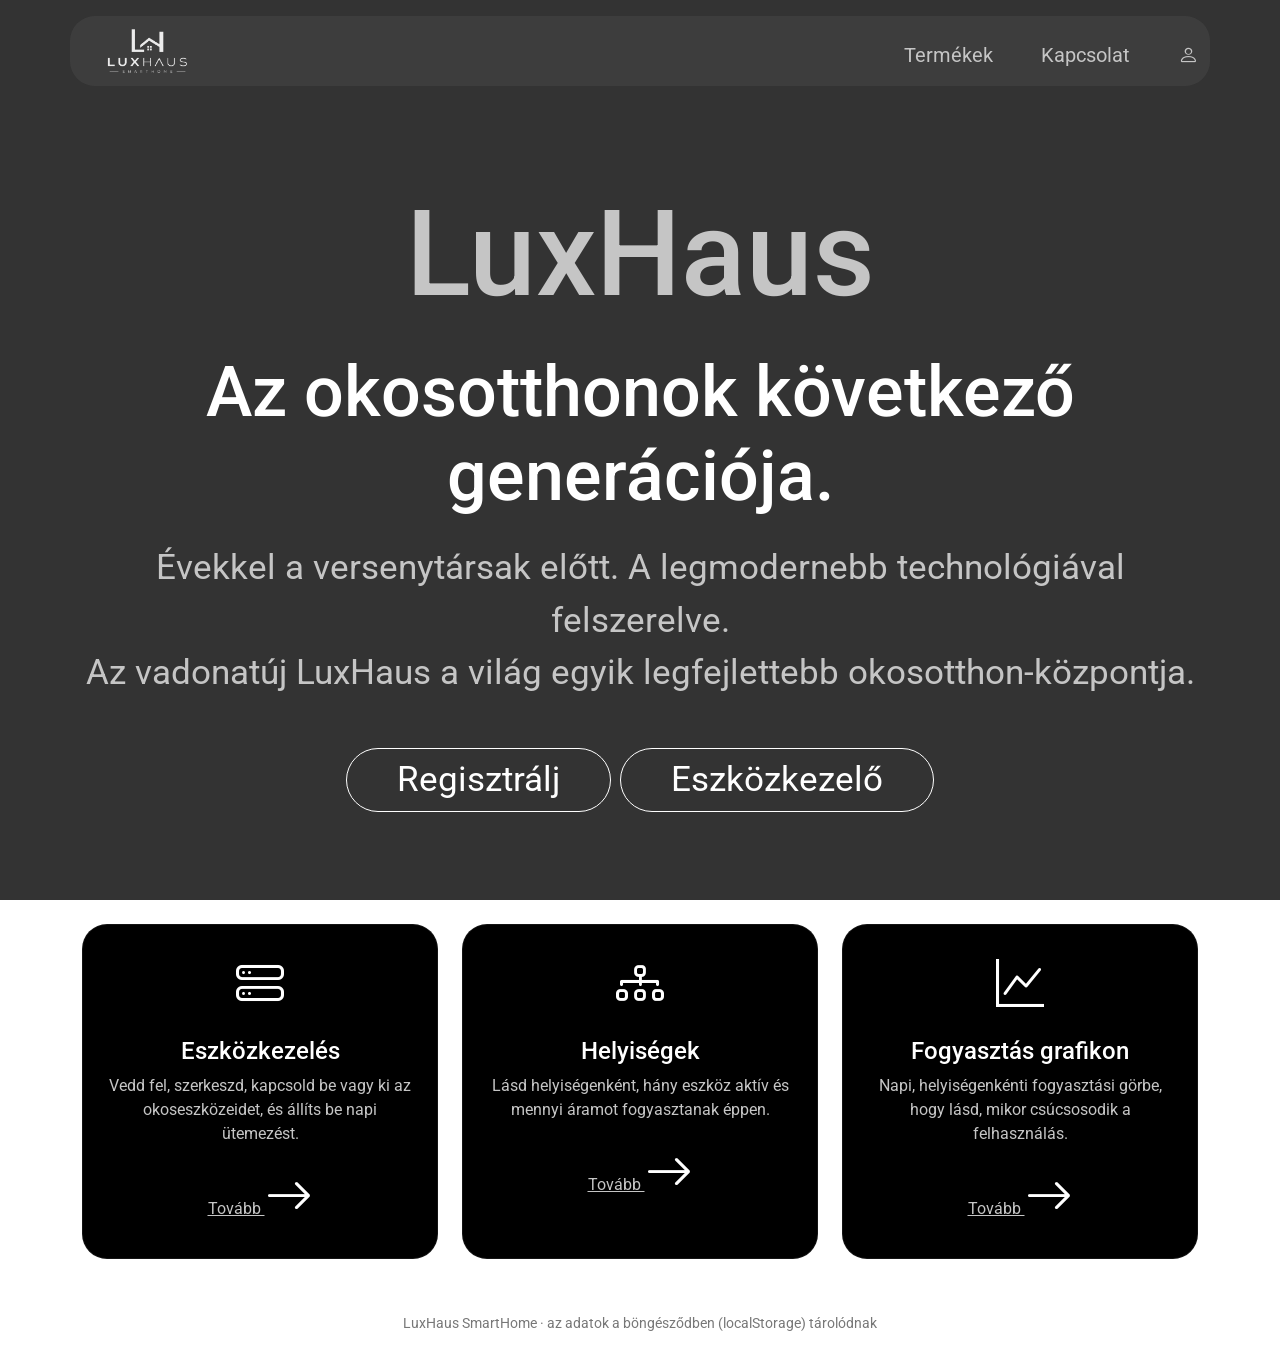
<file: LuxHausProject/index.html>
<!DOCTYPE html>
<html lang="hu">

<head>
    <meta charset="UTF-8">
    <meta name="viewport" content="width=device-width, initial-scale=1.0">
    <link rel="stylesheet" href="css/bootstrap.min.css">
    <link rel="stylesheet" href="css/style.css">
    <link rel="stylesheet" href="https://cdn.jsdelivr.net/npm/bootstrap-icons@1.13.1/font/bootstrap-icons.min.css">
    <title>LuxHaus</title>
</head>

<body>
    <div id="root" style="display:none"></div>
    <header class="mt-3">
        <video class="background-video" autoplay muted loop playsinline>
            <source src="img/stocktech.mp4" type="video/mp4">
        </video>
        <nav>
        <div class="container">
            <div class="row">
                <div class="col-lg-3 text-center text-lg-start">
                    <a href="index.html"><img src="img/image.png" alt="LuxHaus Logo" title="Logo" class="w-50"></a>
                </div>
                <div class="col-lg-9">
                        <ul class="d-flex mt-4 fs-5 justify-content-end">
                            <li class="ms-5"><a href="eszkozok.html">Termékek</a></li>
                            <li class="ms-5"><a href="kapcsolat.html">Kapcsolat</a></li>
                            <li class="ms-5"><a href="profile.html" class="nav-profil"><i class="bi bi-person"></i></a></li>
                        </ul>
                </div>
            </div>
        </div>
        </nav>
        <section class="pt-5 mt-5 first">
            <div class="container">
                <h1 class="text-center">LuxHaus</h1>
                <h2 class="text-center mt-4 text-white">Az okosotthonok következő generációja.</h2>
                <p class="text-center mt-4">Évekkel a versenytársak előtt. A legmodernebb technológiával felszerelve. <br> Az vadonatúj LuxHaus a világ egyik legfejlettebb okosotthon-központja.</p>
                <p class="text-center mt-5"><a href="profile.html"><button type="button">Regisztrálj</button></a> <a href="eszkozok.html"><button type="button">Eszközkezelő</button></a></p>
            </div>
        </section>
    </header>
    <main class="pt-5 mt-5">
        <section>
            <div class="container">
                <div class="row">
                    <div class="col-md-4 mb-4">
                        <div class="panel text-center funkcio h-100">
                            <i class="bi bi-hdd-stack"></i>
                            <h4 class="mt-3">Eszközkezelés</h4>
                            <p>Vedd fel, szerkeszd, kapcsold be vagy ki az okoseszközeidet, és állíts be napi ütemezést.</p>
                            <a href="eszkozok.html">Tovább <i class="bi bi-arrow-right"></i></a>
                        </div>
                    </div>
                    <div class="col-md-4 mb-4">
                        <div class="panel text-center funkcio h-100">
                            <i class="bi bi-diagram-3"></i>
                            <h4 class="mt-3">Helyiségek</h4>
                            <p>Lásd helyiségenként, hány eszköz aktív és mennyi áramot fogyasztanak éppen.</p>
                            <a href="eszkozok.html?oldal=helyisegek">Tovább <i class="bi bi-arrow-right"></i></a>
                        </div>
                    </div>
                    <div class="col-md-4 mb-4">
                        <div class="panel text-center funkcio h-100">
                            <i class="bi bi-graph-up"></i>
                            <h4 class="mt-3">Fogyasztás grafikon</h4>
                            <p>Napi, helyiségenkénti fogyasztási görbe, hogy lásd, mikor csúcsosodik a felhasználás.</p>
                            <a href="eszkozok.html?oldal=grafikon">Tovább <i class="bi bi-arrow-right"></i></a>
                        </div>
                    </div>
                </div>
            </div>
        </section>
    </main>
    <footer>
        <div class="container text-center">LuxHaus SmartHome &middot; az adatok a böngésződben (localStorage) tárolódnak</div>
    </footer>
</body>
<script src="js/bootstrap.bundle.min.js"></script>
<script src="js/profil.js"></script>
<script src="js/eszkoz.js"></script>
<script src="js/tarolo.js"></script>
<script src="js/script.js"></script>
</html>
</file>
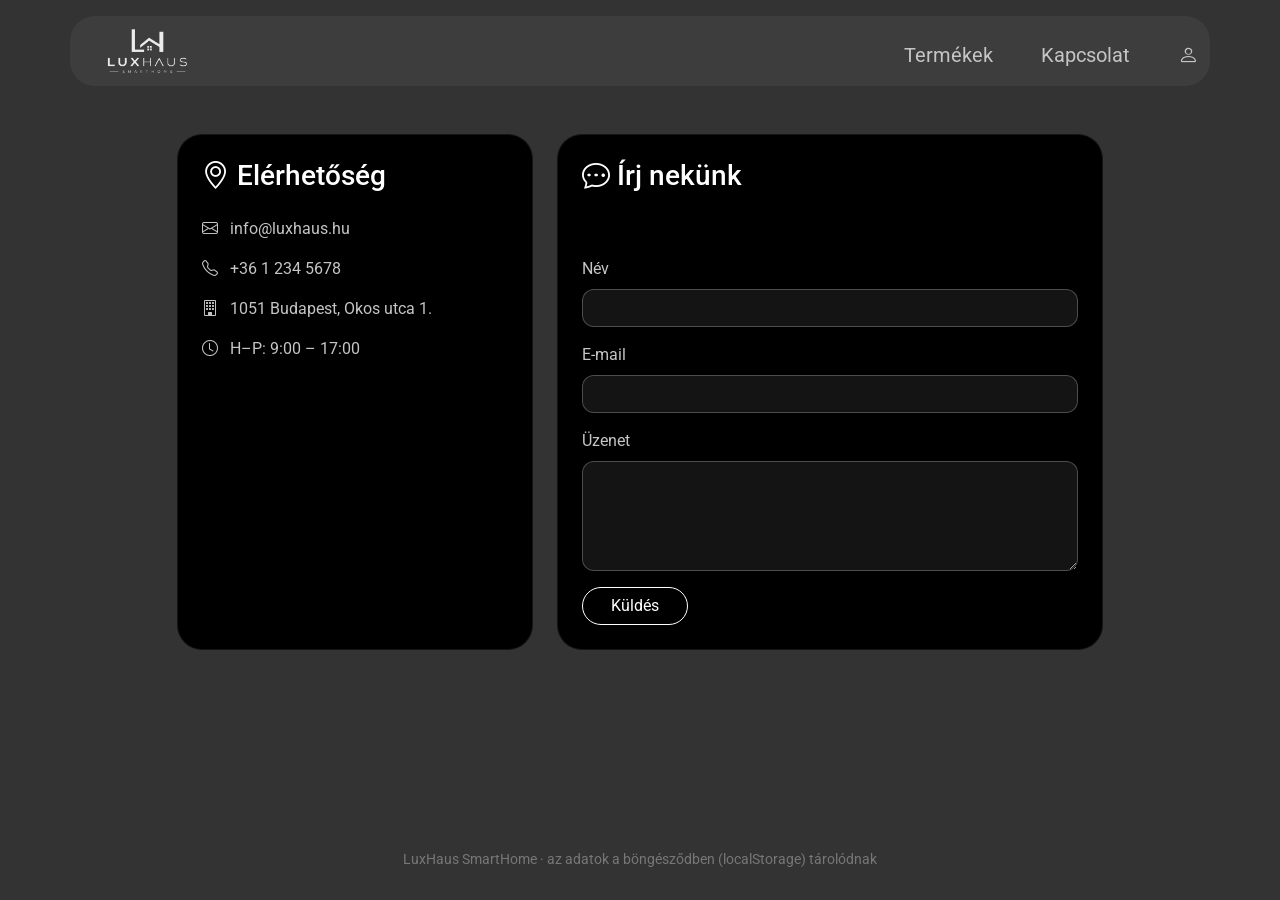
<file: LuxHausProject/kapcsolat.html>
<!DOCTYPE html>
<html lang="hu">

<head>
    <meta charset="UTF-8">
    <meta name="viewport" content="width=device-width, initial-scale=1.0">
    <link rel="stylesheet" href="css/bootstrap.min.css">
    <link rel="stylesheet" href="css/style.css">
    <link rel="stylesheet" href="css/login.css">
    <link rel="stylesheet" href="https://cdn.jsdelivr.net/npm/bootstrap-icons@1.13.1/font/bootstrap-icons.min.css">
    <title>LuxHaus - Kapcsolat</title>
</head>

<body>
    <header class="mt-3">
        <video class="background-video" autoplay muted loop playsinline>
            <source src="img/stocktech.mp4" type="video/mp4">
        </video>
        <nav>
        <div class="container">
            <div class="row">
                <div class="col-lg-3 text-center text-lg-start">
                    <a href="index.html"><img src="img/image.png" alt="LuxHaus Logo" title="Logo" class="w-50"></a>
                </div>
                <div class="col-lg-9">
                        <ul class="d-flex mt-4 fs-5 justify-content-end">
                            <li class="ms-5"><a href="eszkozok.html">Termékek</a></li>
                            <li class="ms-5"><a href="kapcsolat.html">Kapcsolat</a></li>
                            <li class="ms-5"><a href="profile.html" class="nav-profil"><i class="bi bi-person"></i></a></li>
                        </ul>
                </div>
            </div>
        </div>
        </nav>
    </header>
    <main class="pt-5">
        <section>
            <div class="container">
                <div class="row justify-content-center">
                    <div class="col-lg-4 mb-4">
                        <div class="panel h-100">
                            <h3 class="mb-4"><i class="bi bi-geo-alt"></i> Elérhetőség</h3>
                            <p><i class="bi bi-envelope me-2"></i> info@luxhaus.hu</p>
                            <p><i class="bi bi-telephone me-2"></i> +36 1 234 5678</p>
                            <p><i class="bi bi-building me-2"></i> 1051 Budapest, Okos utca 1.</p>
                            <p class="mb-0"><i class="bi bi-clock me-2"></i> H–P: 9:00 – 17:00</p>
                        </div>
                    </div>
                    <div class="col-lg-6 mb-4">
                        <div class="panel">
                            <h3 class="mb-4"><i class="bi bi-chat-dots"></i> Írj nekünk</h3>
                            <p class="uzenet"></p>
                            <div class="mb-3">
                                <label class="form-label">Név</label>
                                <input type="text" class="form-control kapcsolat-nev">
                            </div>
                            <div class="mb-3">
                                <label class="form-label">E-mail</label>
                                <input type="email" class="form-control kapcsolat-email">
                            </div>
                            <div class="mb-3">
                                <label class="form-label">Üzenet</label>
                                <textarea class="form-control kapcsolat-uzenet" rows="4"></textarea>
                            </div>
                            <button type="button" class="gomb" onclick="uzenetKuld()">Küldés</button>
                        </div>
                    </div>
                </div>
            </div>
        </section>
    </main>
    <footer>
        <div class="container text-center">LuxHaus SmartHome &middot; az adatok a böngésződben (localStorage) tárolódnak</div>
    </footer>
</body>
<script src="js/bootstrap.bundle.min.js"></script>
<script src="js/profil.js"></script>
<script src="js/eszkoz.js"></script>
<script src="js/tarolo.js"></script>
<script src="js/script.js"></script>
<script src="js/kapcsolat.js"></script>
</html>
</file>
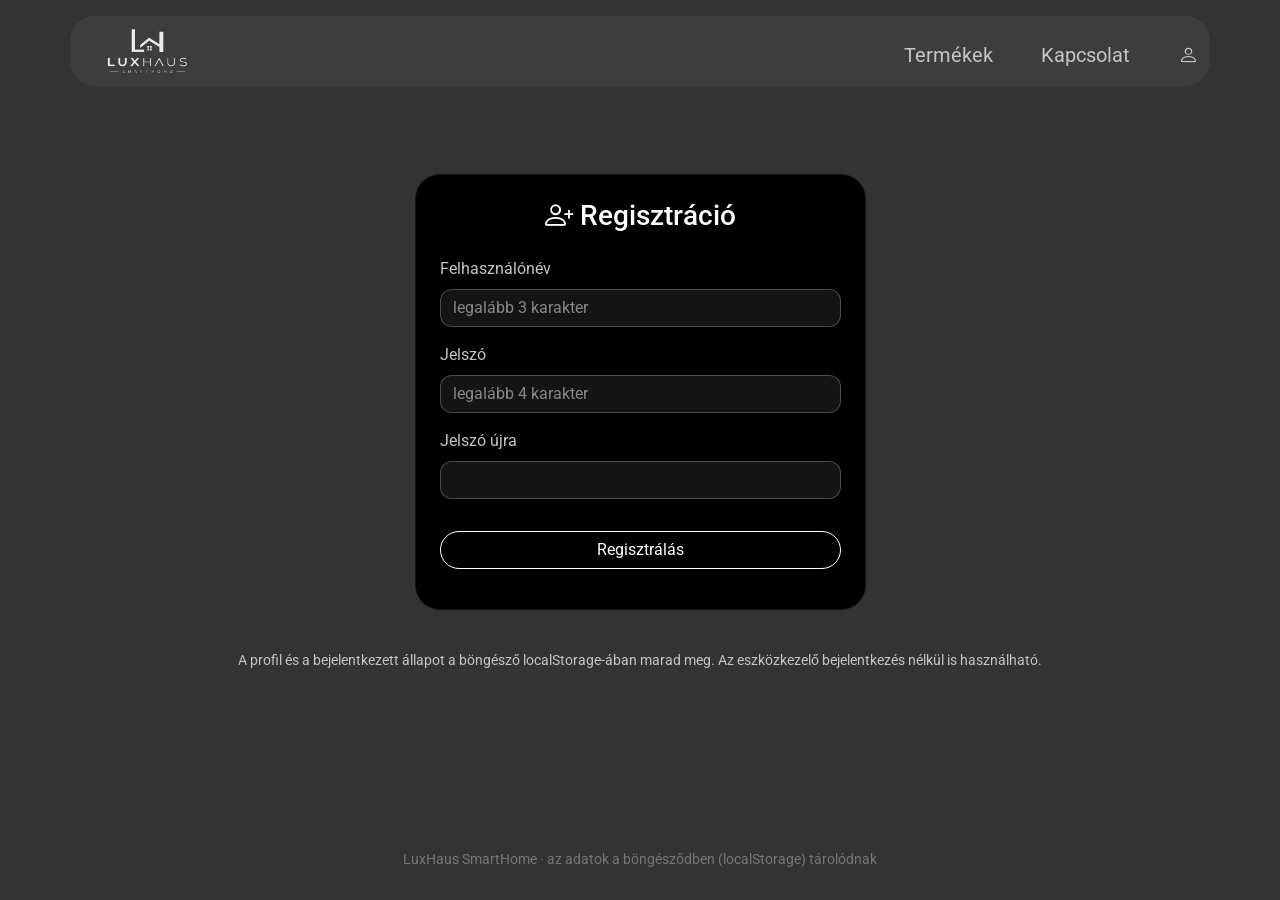
<file: LuxHausProject/profile.html>
<!DOCTYPE html>
<html lang="hu">

<head>
    <meta charset="UTF-8">
    <meta name="viewport" content="width=device-width, initial-scale=1.0">
    <link rel="stylesheet" href="css/bootstrap.min.css">
    <link rel="stylesheet" href="css/style.css">
    <link rel="stylesheet" href="css/login.css">
    <link rel="stylesheet" href="https://cdn.jsdelivr.net/npm/bootstrap-icons@1.13.1/font/bootstrap-icons.min.css">
    <title>LuxHaus - Profil</title>
</head>

<body>
    <header class="mt-3">
        <video class="background-video" autoplay muted loop playsinline>
            <source src="img/stocktech.mp4" type="video/mp4">
        </video>
        <nav>
        <div class="container">
            <div class="row">
                <div class="col-lg-3 text-center text-lg-start">
                    <a href="index.html"><img src="img/image.png" alt="LuxHaus Logo" title="Logo" class="w-50"></a>
                </div>
                <div class="col-lg-9">
                        <ul class="d-flex mt-4 fs-5 justify-content-end">
                            <li class="ms-5"><a href="eszkozok.html">Termékek</a></li>
                            <li class="ms-5"><a href="kapcsolat.html">Kapcsolat</a></li>
                            <li class="ms-5"><a href="profile.html" class="nav-profil"><i class="bi bi-person"></i></a></li>
                        </ul>
                </div>
            </div>
        </div>
        </nav>
    </header>
    <main class="pt-5">
        <section>
            <div class="container">
                <p class="text-center uzenet"></p>
                <div class="row justify-content-center">
                    <div class="col-lg-5 mb-4">
                        <div class="panel regisztracio d-none">
                            <h3 class="text-center mb-4"><i class="bi bi-person-plus"></i> Regisztráció</h3>
                            <div class="mb-3">
                                <label class="form-label">Felhasználónév</label>
                                <input type="text" class="form-control reg-nev" placeholder="legalább 3 karakter">
                            </div>
                            <div class="mb-3">
                                <label class="form-label">Jelszó</label>
                                <input type="password" class="form-control reg-jelszo" placeholder="legalább 4 karakter">
                            </div>
                            <div class="mb-3">
                                <label class="form-label">Jelszó újra</label>
                                <input type="password" class="form-control reg-jelszo2">
                            </div>
                            <div class="mb-3 pt-3 text-center">
                                <button type="button" class="gomb w-100" onclick="regisztral()">Regisztrálás</button>
                            </div>
                        </div>

                        <div class="panel belepes d-none">
                            <h3 class="text-center mb-4"><i class="bi bi-box-arrow-in-right"></i> Bejelentkezés</h3>
                            <p class="text-center">Üdv újra, <strong class="belepes-nev text-white"></strong>!</p>
                            <div class="mb-3">
                                <label class="form-label">Felhasználónév</label>
                                <input type="text" class="form-control be-nev">
                            </div>
                            <div class="mb-3">
                                <label class="form-label">Jelszó</label>
                                <input type="password" class="form-control be-jelszo">
                            </div>
                            <div class="mb-3 pt-3 text-center">
                                <button type="button" class="gomb w-100" onclick="belep()">Bejelentkezés</button>
                            </div>
                            <p class="text-center mb-0"><button type="button" class="btn btn-link text-danger" onclick="profilTorol()">Profil törlése</button></p>
                        </div>

                        <div class="panel profiladatok d-none">
                            <div class="text-center mb-4">
                                <span class="monogram profil-monogram">?</span>
                                <h3 class="mt-3 mb-1 profil-nev"></h3>
                                <span class="allapot be">Bejelentkezve</span>
                            </div>
                            <div class="adat-sor"><span>Felhasználónév</span><strong class="text-white profil-nev"></strong></div>
                            <div class="adat-sor"><span>Eszközök száma</span><strong class="text-white profil-eszkozok"></strong></div>
                            <hr>
                            <h5 class="mt-4"><i class="bi bi-shield-lock"></i> Jelszó módosítása</h5>
                            <div class="mb-3">
                                <label class="form-label">Jelenlegi jelszó</label>
                                <input type="password" class="form-control regi-jelszo">
                            </div>
                            <div class="row">
                                <div class="col-6 mb-3">
                                    <label class="form-label">Új jelszó</label>
                                    <input type="password" class="form-control uj-jelszo">
                                </div>
                                <div class="col-6 mb-3">
                                    <label class="form-label">Új jelszó újra</label>
                                    <input type="password" class="form-control uj-jelszo2">
                                </div>
                            </div>
                            <div class="d-flex gap-2 flex-wrap justify-content-center pt-2">
                                <button type="button" class="gomb" onclick="jelszoModosit()">Jelszó mentése</button>
                                <button type="button" class="gomb veszely" onclick="kilep()">Kijelentkezés</button>
                            </div>
                        </div>
                    </div>
                </div>
                <p class="text-center small mt-3">A profil és a bejelentkezett állapot a böngésző localStorage-ában marad meg. Az eszközkezelő bejelentkezés nélkül is használható.</p>
            </div>
        </section>
    </main>
    <footer>
        <div class="container text-center">LuxHaus SmartHome &middot; az adatok a böngésződben (localStorage) tárolódnak</div>
    </footer>
</body>
<script src="js/bootstrap.bundle.min.js"></script>
<script src="js/profil.js"></script>
<script src="js/eszkoz.js"></script>
<script src="js/tarolo.js"></script>
<script src="js/script.js"></script>
<script src="js/profiloldal.js"></script>
</html>
</file>
<file: LuxHausProject/css/style.css>
@import url('https://fonts.googleapis.com/css2?family=Roboto:ital,wght@0,100..900;1,100..900&display=swap');

body{
  font-family: "Roboto", sans-serif;
  font-weight: 400;
  font-style: normal;
  color: #c5c5c5;
  min-height: 100vh;
  display: flex;
  flex-direction: column;
}

main{
    flex: 1;
}

header::before {
    content: "";
    position: fixed;
    inset: 0;

    background: rgba(0, 0, 0, 0.801);

    z-index: -1;
}
.background-video {
    position: fixed;
    top: 0;
    left: 0;

    width: 100%;
    height: 100%;

    object-fit: cover;

    z-index: -2;
}
nav .container{
    background-color: rgba(152, 153, 153, 0.103);
    border-radius: 25px;
}
nav img{
    filter: invert(1);
}
ul li a:hover{
    color: #777777;
    cursor: pointer;
}
ul li{
    list-style-type: none;
}
ul li a{
    text-decoration: none;
}
h1, ul li a,.first p{
        color: #c5c5c5;
}

h1{
    font-size: 120px;
}
h2{
    font-size: 70px;
}
.first p{
    font-size: 35px;
}
.first p button, .gomb{
    background-color: transparent;
    border: 1px solid #fff;
    color: #fff;
    border-radius: 50px;
    padding: 5px 50px 5px 50px;
}
.first p button:hover, .gomb:hover{
    background-color: #777777;
}
.gomb{
    padding: 6px 28px;
}
.gomb.aktiv{
    background-color: #fff;
    color: #000;
}

.panel{
    background-color: #000;
    border: 1px solid rgba(255, 255, 255, 0.08);
    border-radius: 25px;
    padding: 24px;
    color: #c5c5c5;
}
.panel h3, .panel h4, .panel h5{
    color: #fff;
}

.funkcio i{
    font-size: 48px;
    color: #fff;
}
.funkcio a{
    color: #c5c5c5;
}

footer{
    color: #777777;
    font-size: 14px;
    padding: 30px 0;
}

@media (max-width: 991px){
    h1{
        font-size: 64px;
    }
    h2{
        font-size: 34px;
    }
    .first p{
        font-size: 20px;
    }
    nav ul{
        justify-content: center !important;
        padding-left: 0;
    }
    nav ul li{
        margin-left: 20px !important;
    }
}
</file>
<file: LuxHausProject/css/login.css>
.form-control, .form-select{
    background-color: rgba(255, 255, 255, 0.08);
    border: 1px solid rgba(255, 255, 255, 0.3);
    color: #fff;
    border-radius: 12px;
}
.form-control:focus, .form-select:focus{
    background-color: rgba(255, 255, 255, 0.12);
    border-color: #fff;
    color: #fff;
    box-shadow: none;
}
.form-control::placeholder{
    color: #888;
}
.form-select option{
    color: #000;
}
.form-check-input{
    background-color: rgba(255, 255, 255, 0.15);
    border-color: rgba(255, 255, 255, 0.4);
}
.form-check-input:checked{
    background-color: #fff;
    border-color: #fff;
}
.form-check-input:checked[type=checkbox]{
    background-image: url("data:image/svg+xml,%3csvg xmlns='http://www.w3.org/2000/svg' viewBox='0 0 20 20'%3e%3cpath fill='none' stroke='%23000' stroke-linecap='round' stroke-linejoin='round' stroke-width='3' d='m6 10 3 3 6-6'/%3e%3c/svg%3e");
}
.form-switch .form-check-input:checked{
    background-image: url("data:image/svg+xml,%3csvg xmlns='http://www.w3.org/2000/svg' viewBox='-4 -4 8 8'%3e%3ccircle r='3' fill='%23000'/%3e%3c/svg%3e");
}
.form-label{
    color: #c5c5c5;
}
.uzenet{
    min-height: 24px;
    color: #fff;
}
.monogram{
    width: 70px;
    height: 70px;
    border-radius: 50%;
    border: 1px solid #fff;
    display: inline-flex;
    align-items: center;
    justify-content: center;
    font-size: 30px;
    color: #fff;
}
.adat-sor{
    display: flex;
    justify-content: space-between;
    padding: 10px 0;
    border-bottom: 1px dashed rgba(255, 255, 255, 0.2);
}
.gomb.veszely{
    border-color: #ff7b7b;
    color: #ff7b7b;
}
.gomb.veszely:hover{
    background-color: #ff7b7b;
    color: #000;
}
</file>
